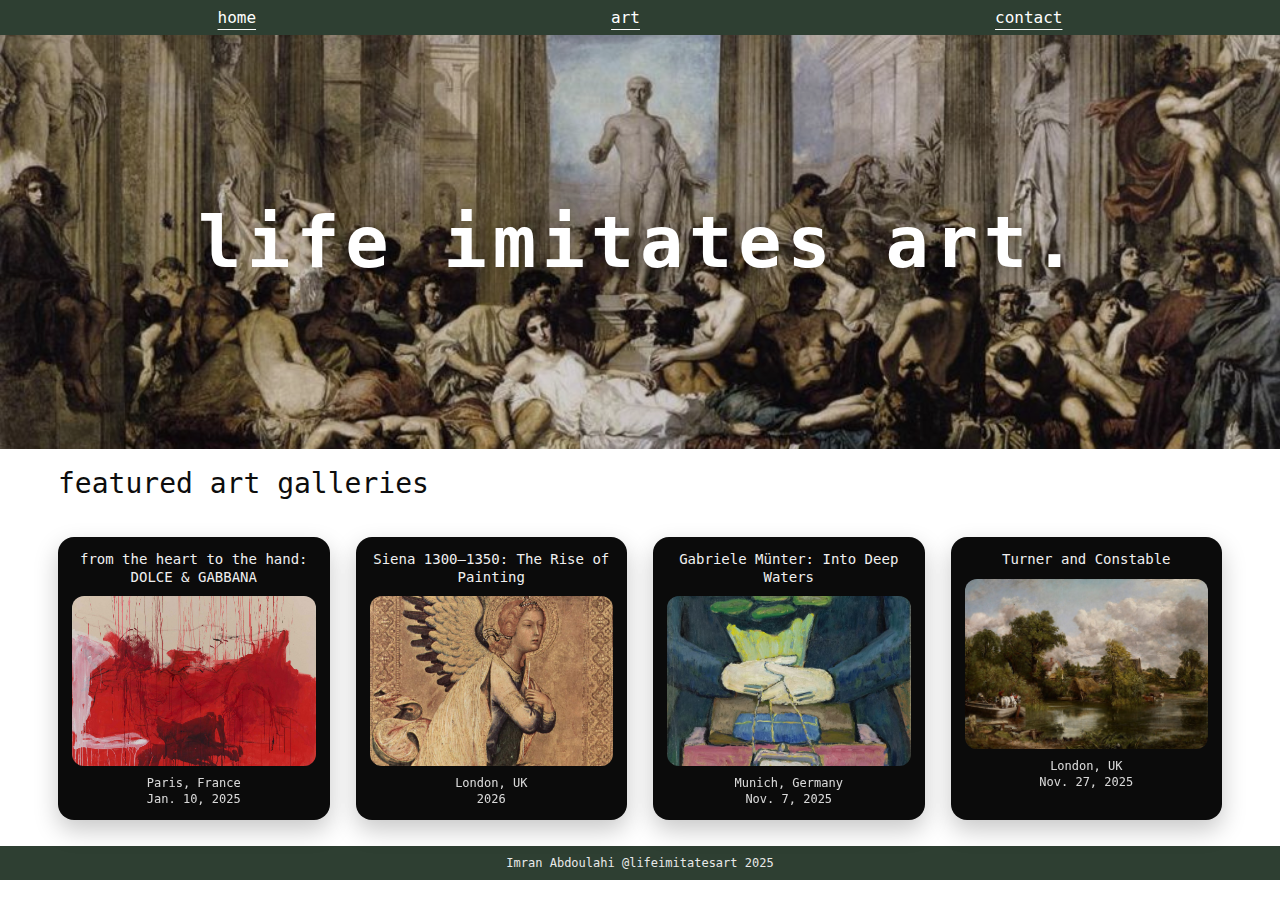
<file: index.html>
<!DOCTYPE html>
<html lang="en">
<head>
  <meta charset="utf-8" />
  <meta name="viewport" content="width=device-width,initial-scale=1" />
  <title>life imitates art gallery</title>
  <link rel="stylesheet" href="style.css" />
</head>
<body>

  <!--NAVBAR-->
  <header class="topbar">
    <nav class="nav container">
      <a href="index.html" class="nav-link">home</a>
      <a href="Products Page/products.html" class="nav-link">art</a>
      <a href="contact page/contact.html" class="nav-link">contact</a>
    </nav>
  </header>

  <!--HERO IMAGE-->
  <section class="hero">
    <img src="heroimage.jpg" alt="Romans of the Decadence" />
    <h1>life imitates art.</h1>
  </section>




  <!--FEATURED ART GALLERIES-->
  <main class="container">
    <h2 class="section-title">featured art galleries</h2>
    <br>
    <section id="featured-grid" class="cards"></section>
  </main>

  <!--FOOTER-->
  <footer class="bottombar">
    <p>Imran Abdoulahi @lifeimitatesart 2025</p>
  </footer>

  <script src="home.js" defer></script>
</body>
</html>
</file>
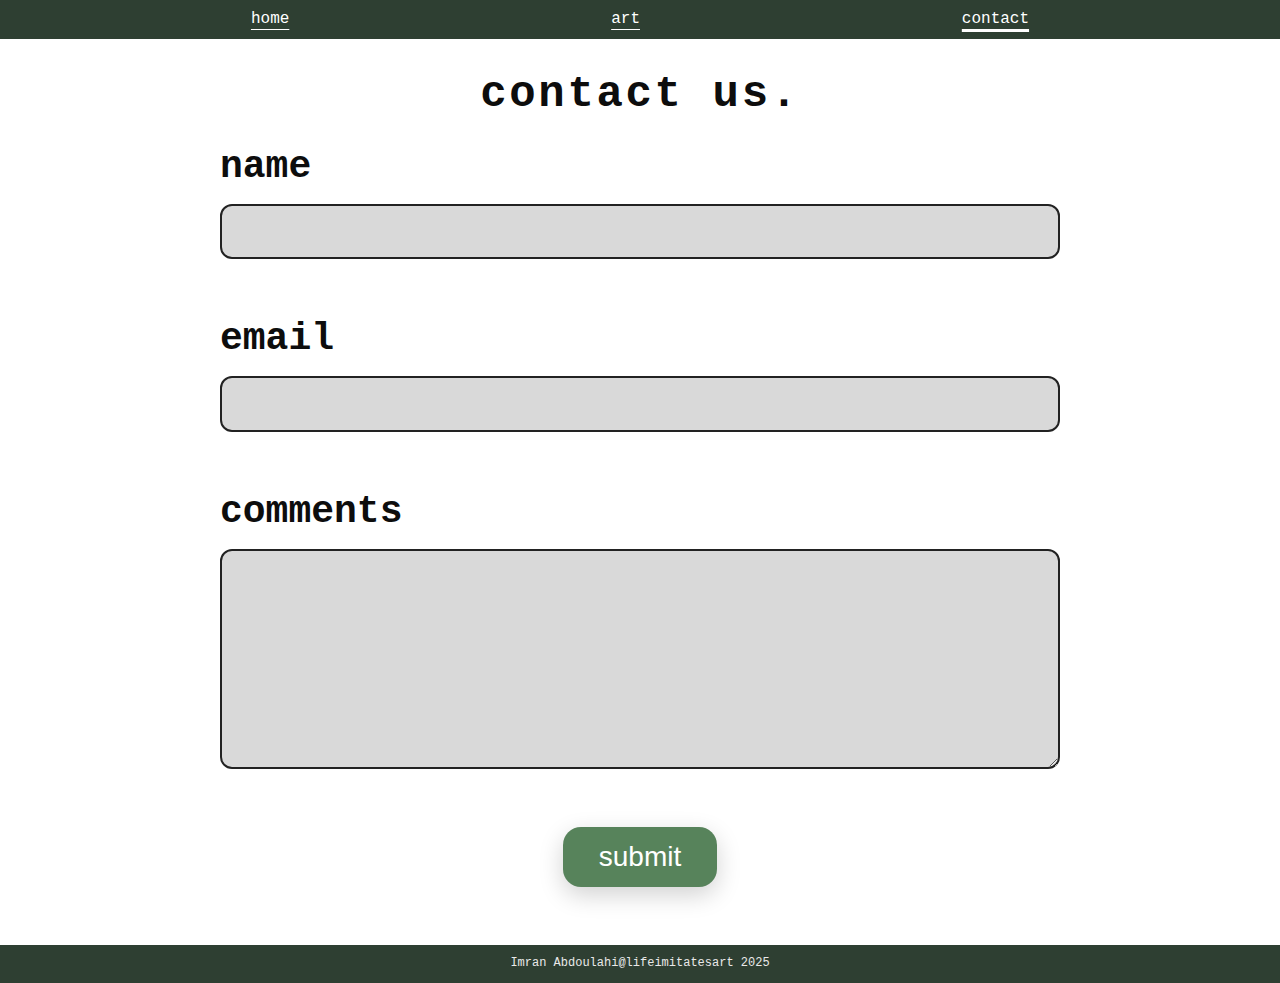
<file: contact page/contact.html>
<!DOCTYPE html>
<html lang="en">
<head>
  <meta charset="utf-8" />
  <meta name="viewport" content="width=device-width,initial-scale=1" />
  <title>life imitates art — contact</title>
  <link rel="stylesheet" href="contact.css" />
</head>
<body>

  <!--NAVBAR-->
  <header class="topbar">
    <nav class="nav container">
      <a href="../index.html">home</a>
      <a href="../Products Page/products.html">art</a>
      <a class="active" href="./contact.html">contact</a>
    </nav>
  </header>

  <!--PAGE TITLE-->
  <section class="page-title container">
    <h1>contact us.</h1>
  </section>

  <!--CONTACT FORM-->
  <main class="container">
    <form id="contact-form" novalidate>
      <!-- name -->
      <div class="field">
        <label for="name">name</label>
        <input id="name" name="name" type="text" autocomplete="name" required />
        <p class="error" id="name-error" aria-live="polite"></p>
      </div>

      <!-- email -->
      <div class="field">
        <label for="email">email</label>
        <input id="email" name="email" type="email" autocomplete="email" required />
        <p class="error" id="email-error" aria-live="polite"></p>
      </div>

      <!-- comments -->
      <div class="field">
        <label for="message">comments</label>
        <textarea id="message" name="message" rows="8" required></textarea>
        <p class="error" id="message-error" aria-live="polite"></p>
      </div>

      <!-- submit -->
      <div class="actions">
        <button type="submit" class="btn-primary">submit</button>
        <p class="success" id="form-success" aria-live="polite"></p>
      </div>
    </form>
  </main>

  <!--FOOTER-->
  <footer class="bottombar">
    <p>Imran Abdoulahi@lifeimitatesart 2025</p>
  </footer>

  <script src="contact.js" defer></script>
</body>
</html>
</file>
<file: style.css>
:root{
  --green: #2e3f32;      
  --ink: #0d0d0d;
  --paper: #ffffff;
  --card: #0b0b0b;      
  --container: 1200px;
  --radius: 16px;
}

/* base */
*{
    box-sizing:border-box;
}

html,body{
    height:100%;
}

body{
    margin:0;
    background:var(--paper);color:var(--ink);
    font-family:ui-monospace, Menlo, Consolas, monospace;
}

/* layout helpers */
.container{
    max-width:var(--container);
    margin:0 auto;
    padding:0 18px;
}

/* navbar */
.topbar{
    background:var(--green);
}
.nav{
    display:flex;
    justify-content:space-around;
    align-items:center;
    padding:8px 0;
}

.nav-link{
    color:#fff;
    text-decoration:underline;
    text-underline-offset:6px;
}

/* hero */
.hero{
    position:relative;min-height:46vh;display:grid;place-items:center
}

.hero img{
    position:absolute;
    inset:0;
    width:100%;
    height:100%;
    object-fit:cover;
    filter:brightness(.90);
}
.hero h1{
    position:relative;
    margin:0;
    color:#fff;
    font-weight:700;
    letter-spacing:.08em;
    font-size:clamp(32px,7vw,72px);
    text-shadow:0 2px 18px rgba(0,0,0,.35);
    text-align:center;
}
.space{
    height:1000px;
    width: 100%;
}
/* section heading */
.section-title{
    font-size:clamp(20px,3vw,28px);
    font-weight:500;
    margin:18px 0;
}

/* cards */
.cards{display:grid;
    gap:26px;
    grid-template-columns:repeat(auto-fit,minmax(240px,1fr));
}

.card{
    background:var(--card);
    border-radius:var(--radius);
    color:#f0f0f0;
    padding:14px;
    box-shadow:0 10px 24px rgba(0,0,0,.22);
    transition:transform .15s ease, box-shadow .2s ease;
}

.card:hover{
    transform:translateY(-2px);
    box-shadow:0 16px 30px rgba(0,0,0,.28);
}

.card-title{
    font-size:14px;
    line-height:1.25;
    margin:0 0 10px 0;
    text-align:center;
}

.thumb{
    background:#1a1a1a;
    border-radius:12px
    ;overflow:hidden;
    height:170px;
    margin:0 auto 10px;
}

.thumb img{
    width:100%;
    height:100%;
    object-fit:cover;
    display:block;
}

.meta{
    display:grid;gap:2px;
    place-items:center;
    font-size:12px;
    opacity:.9;
}

/* footer */
.bottombar{
    background:var(--green);
    color:#e9e9e9;
    display:flex;
    justify-content:center;
    padding:10px 12px;
    margin-top:26px;
    
}

.bottombar p{
    margin:0;
    font-size:12px;
}
</file>
<file: contact page/contact.css>
:root{
  --green:#2e3f32;          
  --paper:#fff;            
  --ink:#0d0d0d;           
  --muted:#666;            
  --input:#d9d9d9;         
  --blue:#57835b;           
  --container:1100px;       
  --radius:12px;
}

*{ box-sizing:border-box }
html,body{ height:100% }
body{
  margin:0;
  background:var(--paper);
  color:var(--ink);
  font-family: ui-monospace, Menlo, Consolas, "Courier New", monospace;
  line-height:1.45;
}

/* containers */
.container{ max-width:var(--container); margin:0 auto; padding:0 18px }

/* navbar */
.topbar{ background:var(--green) }
.nav{
  display:flex; justify-content:space-around; align-items:center;
  padding:8px 0;
}
.nav a{
  color:#fff; text-decoration:underline; text-underline-offset:6px;
}
.nav a.active{ text-decoration-thickness:3px }

/* title */
.page-title h1{
  text-align:center;
  margin:24px 0 6px;
  font-weight:700; letter-spacing:.06em;
  font-size:clamp(28px,5vw,44px);
}

/* form */
#contact-form{
  max-width: 840px;
  margin: 12px auto 28px;
  display:grid; gap: 26px;
}

.field{ display:grid; gap:10px }
label{
  font-size: clamp(22px, 3.6vw, 38px); 
  font-weight: 600;
}

input, textarea{
  width:100%;
  background: var(--input);
  border:2px solid #222;
  border-radius: var(--radius);
  padding: 14px 16px;
  font: inherit;
  color: #111;
}
textarea{ resize: vertical; min-height: 220px } 

input:focus, textarea:focus{
  outline: 3px solid #000;
  outline-offset: 2px;
}

/* submit */
.actions{ display:grid; place-items:center; gap:10px; margin-top: 6px }
.btn-primary{
  background: var(--blue);
  color: #fff;
  padding: 14px 36px;
  border: 0;
  border-radius: 18px;      
  cursor: pointer;
  font-size: clamp(18px, 3.2vw, 28px);
  box-shadow: 0 8px 24px rgba(0,0,0,.18);
}
.btn-primary:hover{ filter: brightness(1.04) }

/* messages */
.error{
  margin: 4px 2px 0;
  color: #b00020;
  font-size: 12px;
  min-height: 1em; 
}
.success{
  margin: 4px 0 0;
  color: #0a6a21;
  font-size: 14px;
  min-height: 1.2em;
}

/* footer */
.bottombar{
  background:var(--green);
  color:#e9e9e9;
  display:flex; justify-content:center;
  padding:10px 12px; 
  margin-top: 24px;
}
.bottombar p{ margin:0; font-size:12px }
</file>
